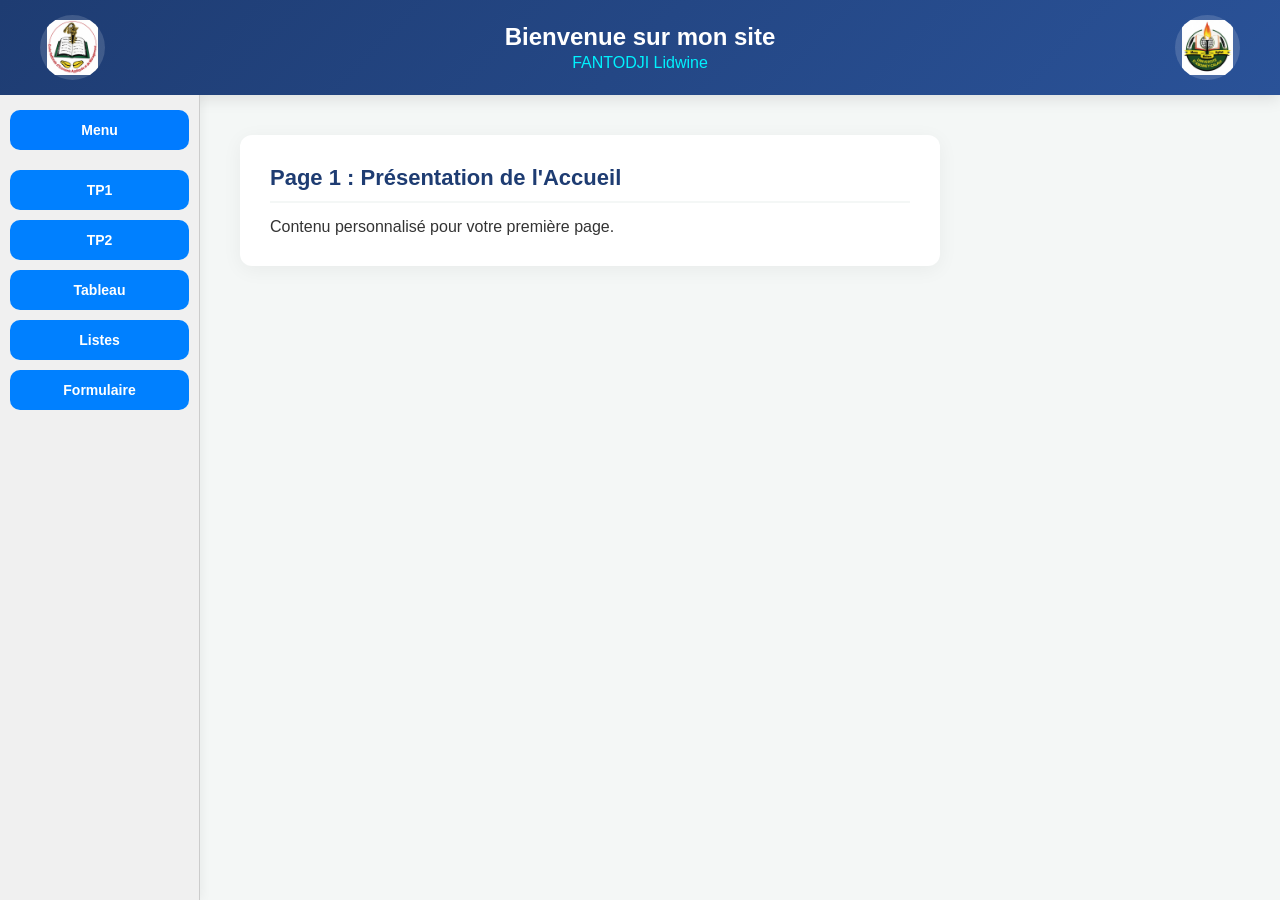
<file: index.html>
<!DOCTYPE html>
<html lang="fr">
<head>
    <meta charset="UTF-8">
    <meta name="viewport" content="width=device-width, initial-scale=1.0">
    <title>Page 1 - Accueil</title>
    <link rel="stylesheet" href="styles.css">
</head>

<body>

<header class="banniere">
    <div class="logo-conteneur">
        <img src="image.jpg" alt="Logo ENEA" class="logo-img">
    </div>

    <div class="titre-centre">
        <h1>Bienvenue sur mon site</h1>
        <h2>FANTODJI Lidwine</h2>
    </div>

    <div class="logo-conteneur">
        <img src="image~2.jpg" alt="Logo UAC" class="logo-img">
    </div>
</header>

<div class="conteneur-principal">

    <nav class="menu-lateral">
        <a href="#" class="btn-menu-principal">Menu</a>
        <a href="TP1.html" class="btn-item">TP1</a>
        <a href="TP2.html" class="btn-item">TP2</a>
        <a href="tableau.html" class="btn-item">Tableau</a>
        <a href="liste.html" class="btn-item">Listes</a>
        <a href="formulaire.html" class="btn-item">Formulaire</a>
    </nav>

    <main class="contenu-page">
        <div class="carte-contenu">
            <h3>Page 1 : Présentation de l'Accueil</h3>
            <p>Contenu personnalisé pour votre première page.</p>
        </div>
    </main>

</div>

</body>
</html>
</file>
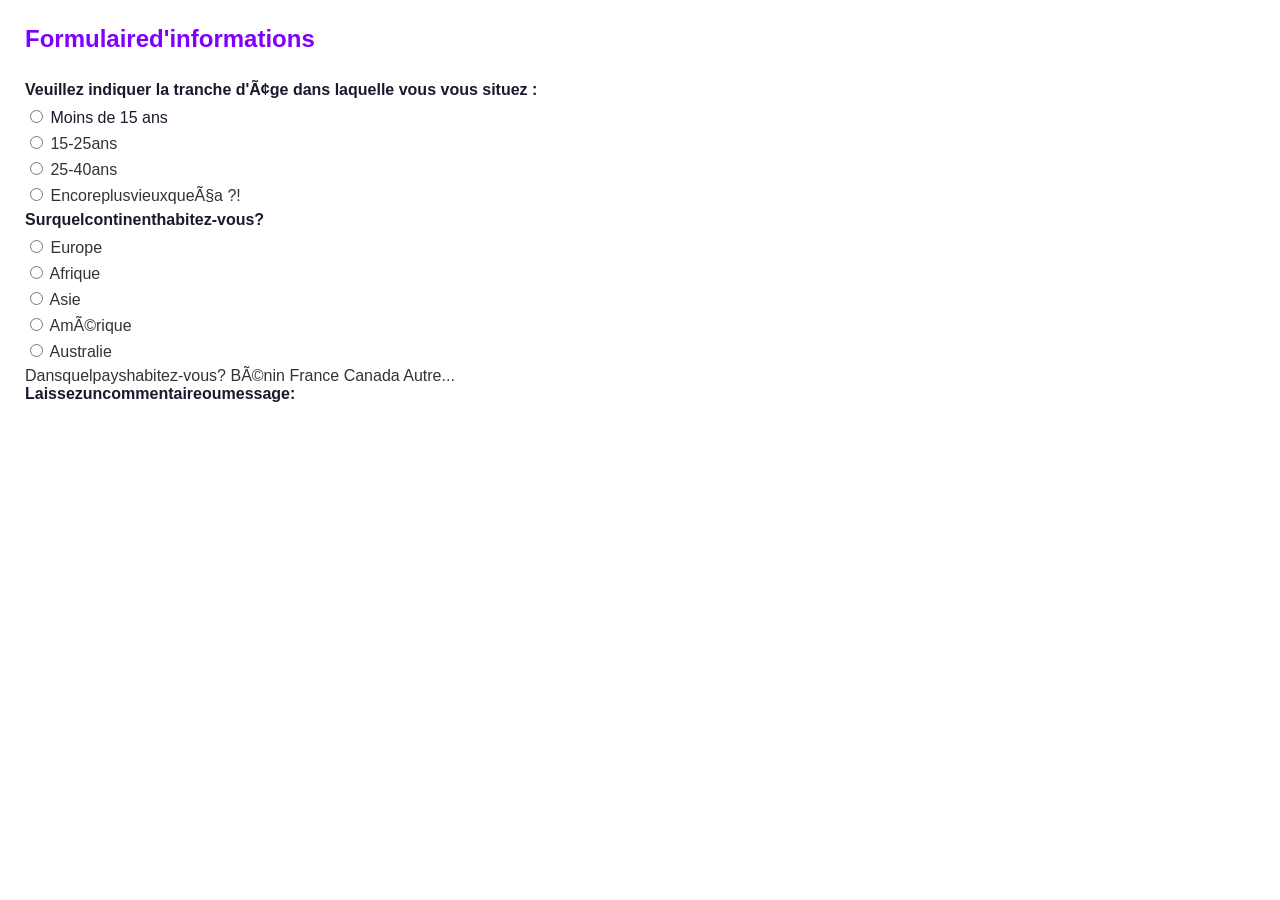
<file: formulaire.html>
<htmllang="fr">
     <head> 
        <metacharset="UTF-8"> 
        <style> body{ font-family:'SegoeUI',Arial,sans-serif; padding:25px; background-color:#ffffff; color:#333333; margin:0; } h2{ color:#7f00ff; border-bottom:3pxsolid#ff007f; padding-bottom:8px; margin-top:0; } .form-group{ margin-bottom:20px; } label{ font-weight:bold; display:block; margin-bottom:8px; color:#1a1a2e;

} .radio-group{ margin-bottom:6px; } select{ padding:8px; border-radius:6px; border:2pxsolid#0084ff; width:250px; font-size:14px; } textarea{ width:100%; max-width:500px; height:100px; border:2pxsolid#0084ff; border-radius:8px; padding:10px; box-sizing:border-box; } </style> </head> <body>
<h2>Formulaired'informations</h2>
<form> <divclass="form-group"> <label>Veuillez indiquer la tranche d'âge dans laquelle vous vous situez :</label> <div class="radio-group"><input type="radio" name="age" id="age1"> <label style="display:inline; font-weight:normal;" for="age1">Moins de 15 ans</label></div> <div class="radio-group"><input type="radio" name="age" id="age2"> <labelstyle="display:inline;font-weight:normal;"for="age2">15-25ans</label></div>

<div class="radio-group"><input type="radio" name="age" id="age3"> <labelstyle="display:inline;font-weight:normal;"for="age3">25-40ans</label></div> <div class="radio-group"><input type="radio" name="age" id="age4"> <labelstyle="display:inline;font-weight:normal;"for="age4">Encoreplusvieuxqueça ?!</label></div> </div>
<divclass="form-group"> <label>Surquelcontinenthabitez-vous?</label> <div class="radio-group"><input type="radio" name="continent" id="c1"> <labelstyle="display:inline;font-weight:normal;"for="c1">Europe</label></div> <div class="radio-group"><input type="radio" name="continent" id="c2"> <labelstyle="display:inline;font-weight:normal;"for="c2">Afrique</label></div> <div class="radio-group"><input type="radio" name="continent" id="c3"> <labelstyle="display:inline;font-weight:normal;"for="c3">Asie</label></div> <div class="radio-group"><input type="radio" name="continent" id="c4"> <labelstyle="display:inline;font-weight:normal;"for="c4">Amérique</label></div> <div class="radio-group"><input type="radio" name="continent" id="c5"> <labelstyle="display:inline;font-weight:normal;"for="c5">Australie</label></div> </div>
<divclass="form-group"> <labelfor="pays">Dansquelpayshabitez-vous?</label> <selectid="pays"> <optionvalue="benin">Bénin</option> <optionvalue="france">France</option> <optionvalue="canada">Canada</option> <optionvalue="autre">Autre...</option> </select> </div>
<divclass="form-group"> <label>Laissezuncommentaireoumessage:</label> <textareaplaceholder="Écrivezvotretexteici..."></textarea> </div>

</form>
</body> </html>
</file>
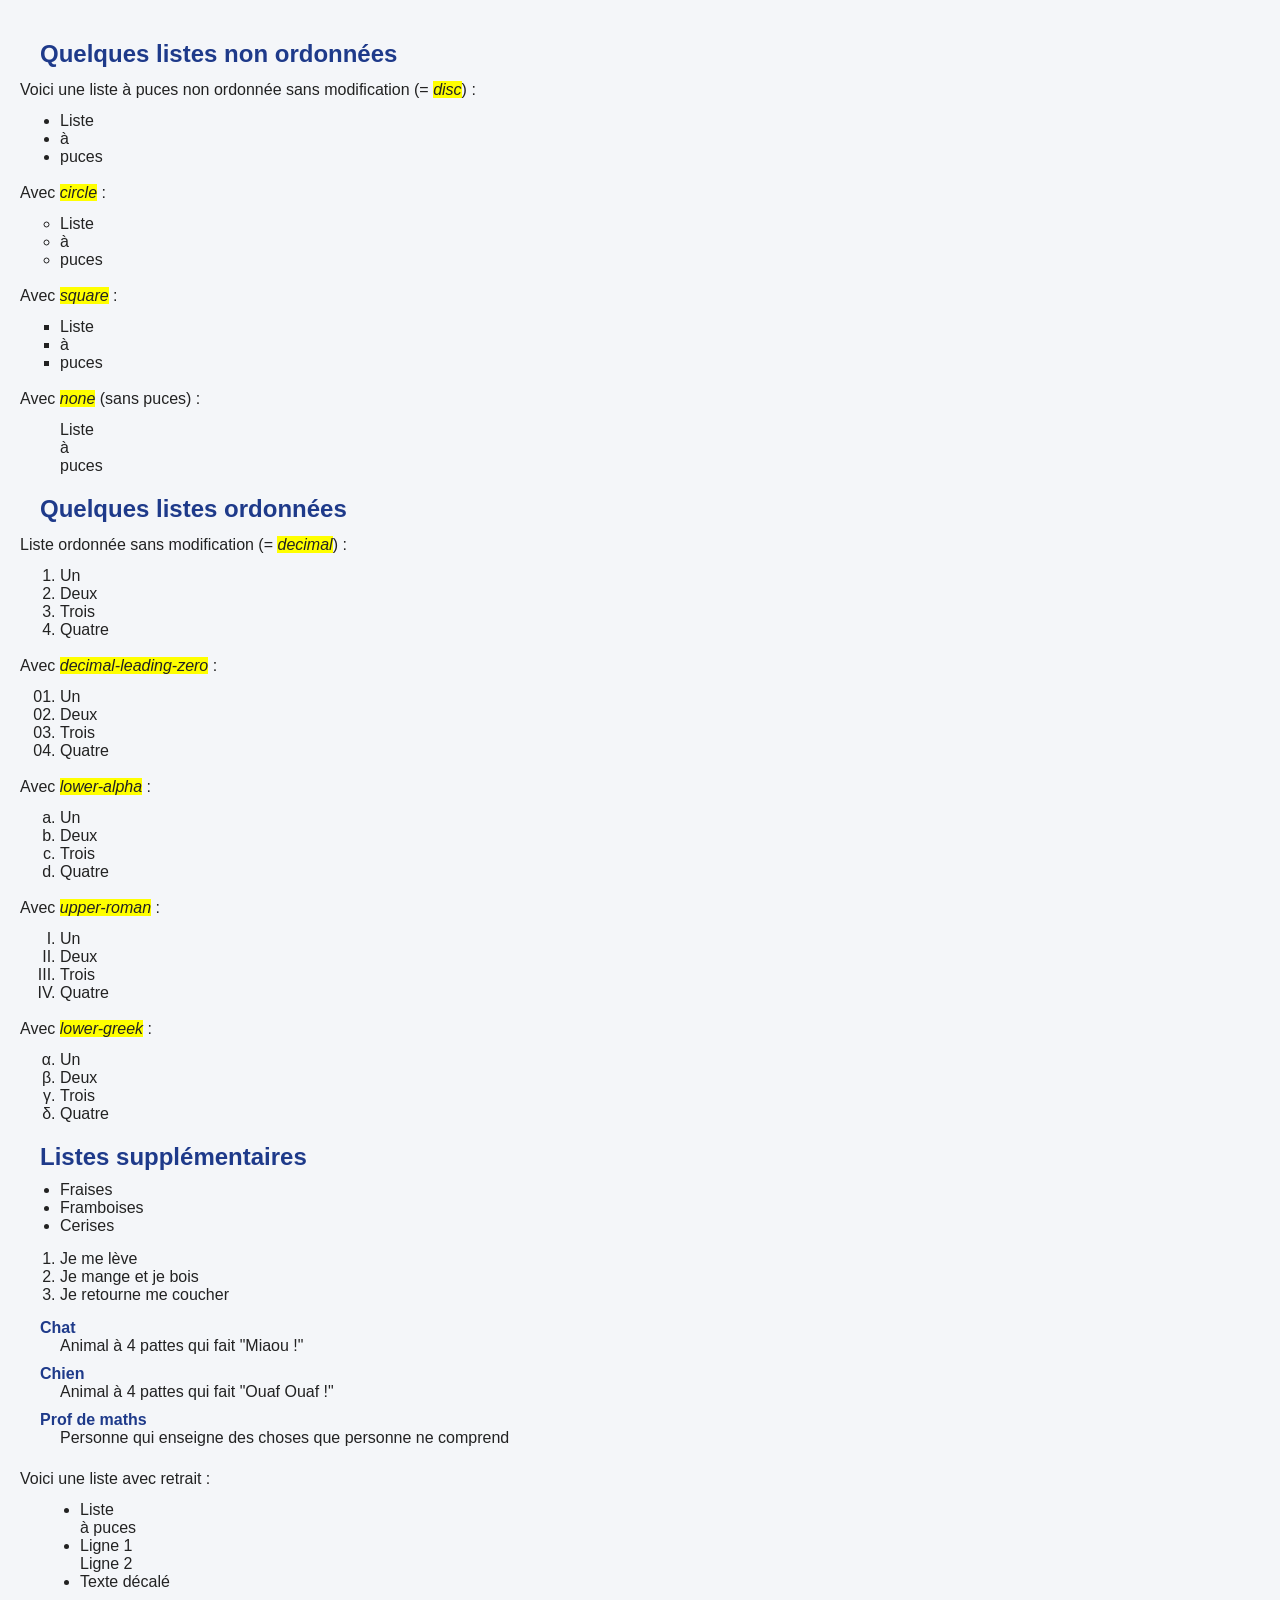
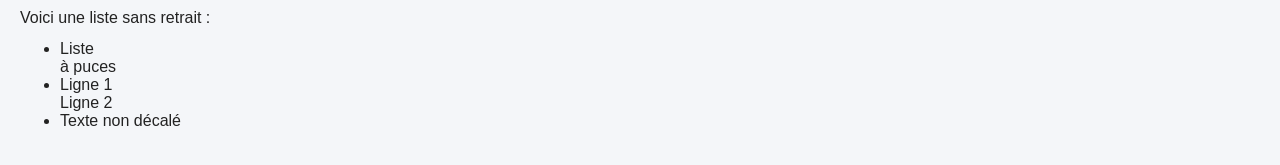
<file: liste.html>
<!DOCTYPE html>
<html lang="fr">

<head>
    <meta charset="UTF-8">
    <title>Listes</title>
    <link rel="stylesheet" href="listes.css">
</head>

<body>

    <h2>Quelques listes non ordonnées</h2>

    <p>Voici une liste à puces non ordonnée sans modification (= <em>disc</em>) :</p>
    <ul>
        <li>Liste</li>
        <li>à</li>
        <li>puces</li>
    </ul>

    <p>Avec <em>circle</em> :</p>
    <ul class="cercle">
        <li>Liste</li>
        <li>à</li>
        <li>puces</li>
    </ul>

    <p>Avec <em>square</em> :</p>
    <ul class="carre">
        <li>Liste</li>
        <li>à</li>
        <li>puces</li>
    </ul>

    <p>Avec <em>none</em> (sans puces) :</p>
    <ul class="rien">
        <li>Liste</li>
        <li>à</li>
        <li>puces</li>
    </ul>

    <h2>Quelques listes ordonnées</h2>

    <p>Liste ordonnée sans modification (= <em>decimal</em>) :</p>
    <ol>
        <li>Un</li>
        <li>Deux</li>
        <li>Trois</li>
        <li>Quatre</li>
    </ol>

    <p>Avec <em>decimal-leading-zero</em> :</p>
    <ol class="commence_a_zero">
        <li>Un</li>
        <li>Deux</li>
        <li>Trois</li>
        <li>Quatre</li>
    </ol>

    <p>Avec <em>lower-alpha</em> :</p>
    <ol class="lettres_minuscules">
        <li>Un</li>
        <li>Deux</li>
        <li>Trois</li>
        <li>Quatre</li>
    </ol>

    <p>Avec <em>upper-roman</em> :</p>
    <ol class="chiffres_romains">
        <li>Un</li>
        <li>Deux</li>
        <li>Trois</li>
        <li>Quatre</li>
    </ol>

    <p>Avec <em>lower-greek</em> :</p>
    <ol class="lettres_grecques">
        <li>Un</li>
        <li>Deux</li>
        <li>Trois</li>
        <li>Quatre</li>
    </ol>

    <h2>Listes supplémentaires</h2>

    <ul>
        <li>Fraises</li>
        <li>Framboises</li>
        <li>Cerises</li>
    </ul>

    <ol>
        <li>Je me lève</li>
        <li>Je mange et je bois</li>
        <li>Je retourne me coucher</li>
    </ol>

    <dl>
        <dt>Chat</dt>
        <dd>Animal à 4 pattes qui fait "Miaou !"</dd>

        <dt>Chien</dt>
        <dd>Animal à 4 pattes qui fait "Ouaf Ouaf !"</dd>

        <dt>Prof de maths</dt>
        <dd>Personne qui enseigne des choses que personne ne comprend</dd>
    </dl>

    <p>Voici une liste avec retrait :</p>
    <ul class="retrait">
        <li>Liste<br>à puces</li>
        <li>Ligne 1<br>Ligne 2</li>
        <li>Texte décalé</li>
    </ul>

    <p>Voici une liste sans retrait :</p>
    <ul class="pas_de_retrait">
        <li>Liste<br>à puces</li>
        <li>Ligne 1<br>Ligne 2</li>
        <li>Texte non décalé</li>
    </ul>

</body>

</html>
</file>
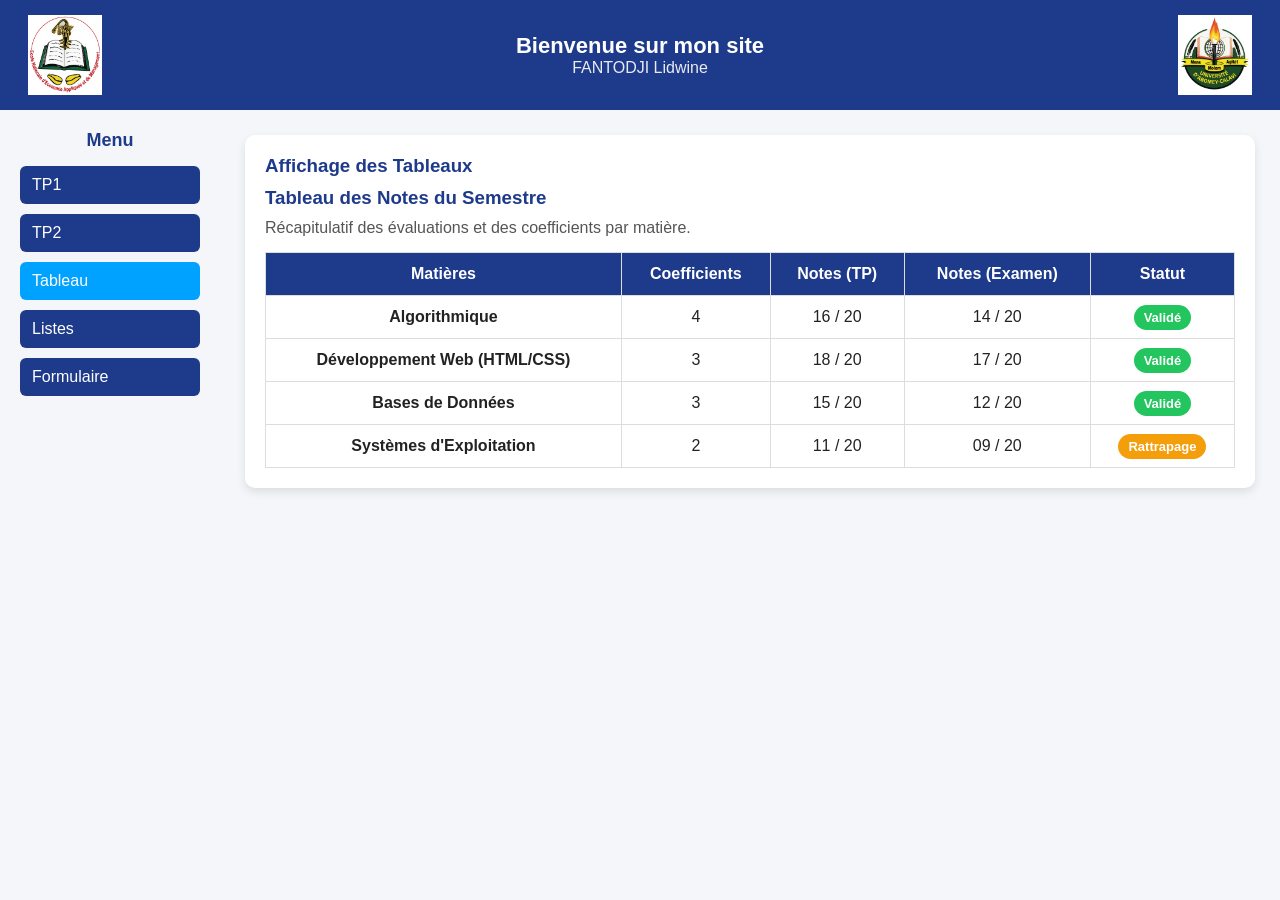
<file: tableau.html>
<!DOCTYPE html>
<html lang="fr">

<head>
    <meta charset="UTF-8">
    <title>Tableau</title>
    <link rel="stylesheet" href="tableau.css">
</head>

<body>

    <header class="banniere">
        <div class="logo-conteneur">
            <img src="image.jpg" alt="Logo ENEA" class="logo-img">
        </div>

        <div class="titre-centre">
            <h1>Bienvenue sur mon site</h1>
            <h2>FANTODJI Lidwine</h2>
        </div>

        <div class="logo-conteneur">
            <img src="image~2.jpg" alt="Logo UAC" class="logo-img">
        </div>
    </header>

    <div class="conteneur-principal">

        <nav class="menu-lateral">
            <a href="#" class="btn-menu-principal">Menu</a>
            <a href="TP1.html" class="btn-item">TP1</a>
            <a href="TP2.html" class="btn-item">TP2</a>
            <a href="tableau.html" class="btn-item active">Tableau</a>
            <a href="liste.html" class="btn-item">Listes</a>
            <a href="formulaire.html" class="btn-item">Formulaire</a>
        </nav>

        <main class="contenu-page">

            <div class="carte-contenu-large">

                <h3>Affichage des Tableaux</h3>

                <h3>Tableau des Notes du Semestre</h3>

                <p class="sous-titre">
                    Récapitulatif des évaluations et des coefficients par matière.
                </p>

                <div class="table-responsive">

                    <table class="tableau-moderne">

                        <thead>
                            <tr>
                                <th>Matières</th>
                                <th>Coefficients</th>
                                <th>Notes (TP)</th>
                                <th>Notes (Examen)</th>
                                <th>Statut</th>
                            </tr>
                        </thead>

                        <tbody>

                            <tr>
                                <td><strong>Algorithmique</strong></td>
                                <td>4</td>
                                <td>16 / 20</td>
                                <td>14 / 20</td>
                                <td><span class="badge valide">Validé</span></td>
                            </tr>

                            <tr>
                                <td><strong>Développement Web (HTML/CSS)</strong></td>
                                <td>3</td>
                                <td>18 / 20</td>
                                <td>17 / 20</td>
                                <td><span class="badge valide">Validé</span></td>
                            </tr>

                            <tr>
                                <td><strong>Bases de Données</strong></td>
                                <td>3</td>
                                <td>15 / 20</td>
                                <td>12 / 20</td>
                                <td><span class="badge valide">Validé</span></td>
                            </tr>

                            <tr>
                                <td><strong>Systèmes d'Exploitation</strong></td>
                                <td>2</td>
                                <td>11 / 20</td>
                                <td>09 / 20</td>
                                <td><span class="badge rattrapage">Rattrapage</span></td>
                            </tr>

                        </tbody>

                    </table>

                </div>

            </div>

        </main>

    </div>

</body>

</html>
</file>
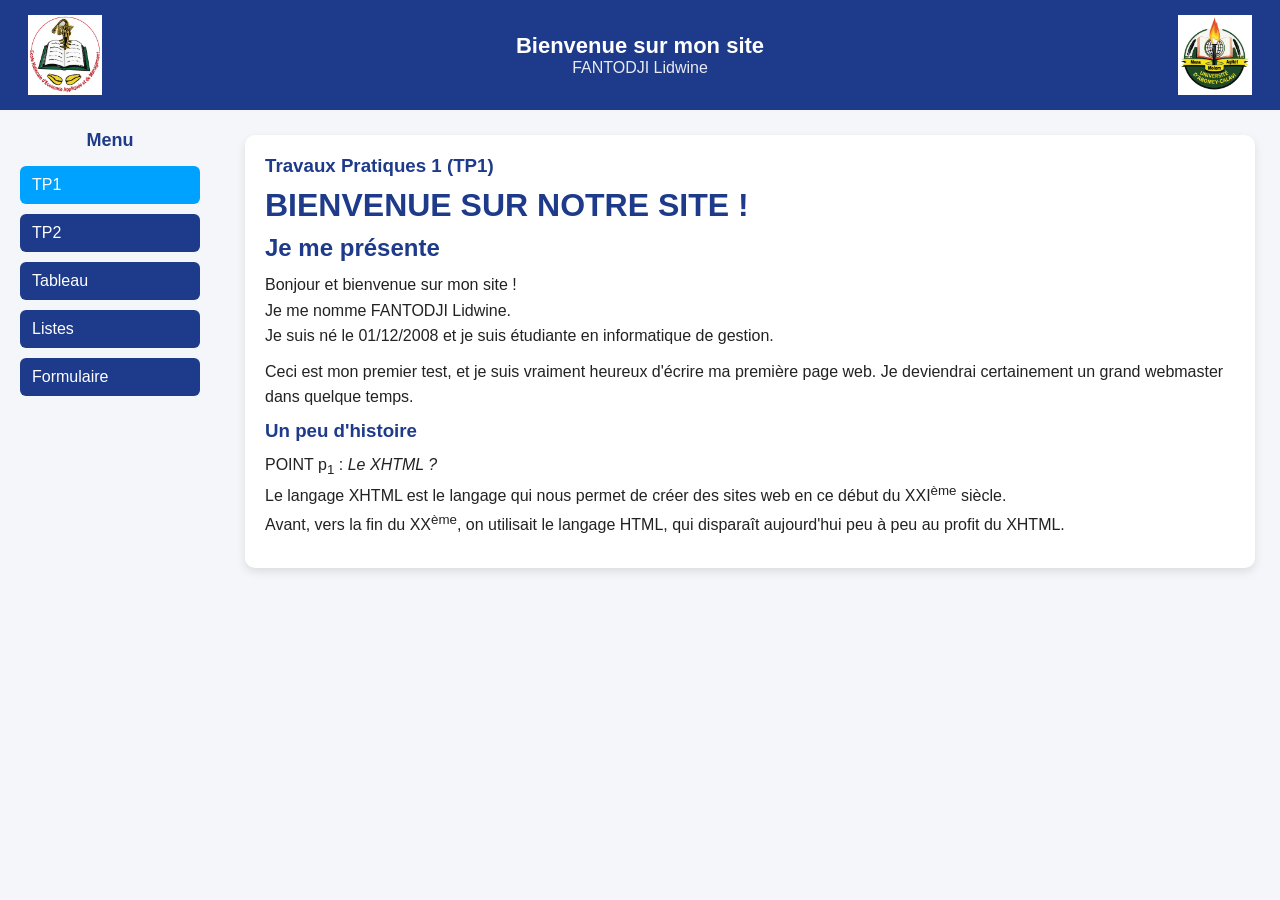
<file: TP1.html>
<!DOCTYPE html>
<html lang="fr">

<head>
    <meta charset="UTF-8">
    <title>TP1</title>
    <link rel="stylesheet" href="tp1.css">
</head>

<body>

    <header class="banniere">
        <div class="logo-conteneur">
            <img src="image.jpg" alt="Logo ENEA" class="logo-img">
        </div>

        <div class="titre-centre">
            <h1>Bienvenue sur mon site</h1>
            <h2>FANTODJI Lidwine</h2>
        </div>

        <div class="logo-conteneur">
            <img src="image~2.jpg" alt="Logo UAC" class="logo-img">
        </div>
    </header>

    <div class="conteneur-principal">

        <nav class="menu-lateral">
            <a href="#" class="btn-menu-principal">Menu</a>
            <a href="TP1.html" class="btn-item active">TP1</a>
            <a href="TP2.html" class="btn-item">TP2</a>
            <a href="tableau.html" class="btn-item">Tableau</a>
            <a href="liste.html" class="btn-item">Listes</a>
            <a href="formulaire.html" class="btn-item">Formulaire</a>
        </nav>

        <main class="contenu-page">

            <div class="carte-contenu">

                <h3>Travaux Pratiques 1 (TP1)</h3>

                <h1>BIENVENUE SUR NOTRE SITE !</h1>

                <h2>Je me présente</h2>

                <p>
                    Bonjour et bienvenue sur mon site !<br>
                    Je me nomme FANTODJI Lidwine.<br>
                    Je suis né le 01/12/2008 et je suis étudiante en informatique de gestion.
                </p>

                <p>
                    Ceci est mon premier test, et je suis vraiment heureux d'écrire ma première page web.
                    Je deviendrai certainement un grand webmaster dans quelque temps.
                </p>

                <h3>Un peu d'histoire</h3>

                <p>
                    POINT p<sub>1</sub> : <em>Le XHTML ?</em><br>
                    Le langage XHTML est le langage qui nous permet de créer des sites web en ce début du XXI<sup>ème</sup> siècle.<br>
                    Avant, vers la fin du XX<sup>ème</sup>, on utilisait le langage HTML, qui disparaît aujourd'hui peu à peu au profit du XHTML.
                </p>

            </div>

        </main>

    </div>

</body>

</html>
</file>
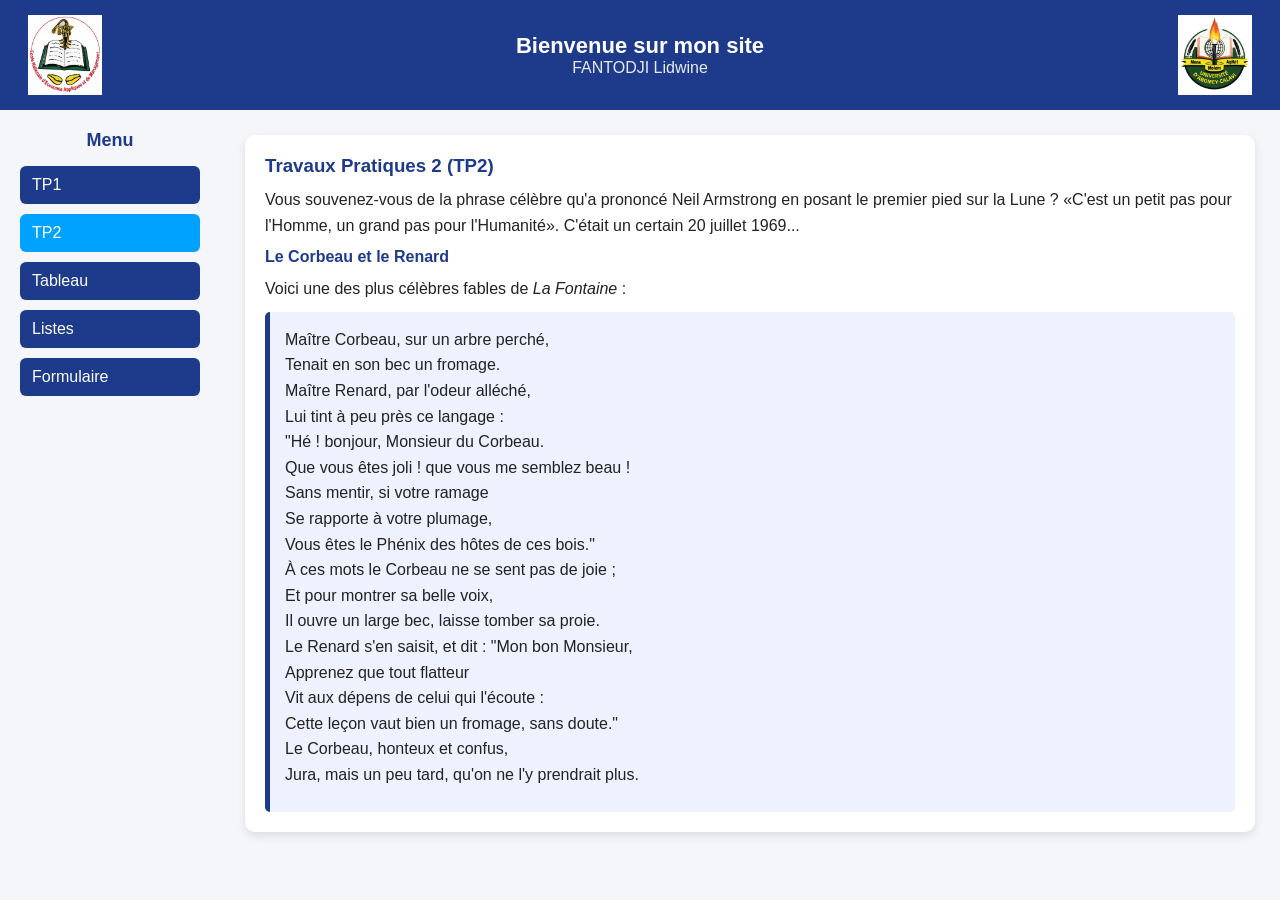
<file: TP2.html>
<!DOCTYPE html>
<html lang="fr">

<head>
    <meta charset="UTF-8">
    <title>TP2</title>
    <link rel="stylesheet" href="tp2.css">
</head>

<body>

    <header class="banniere">
        <div class="logo-conteneur">
            <img src="image.jpg" alt="Logo ENEA" class="logo-img">
        </div>

        <div class="titre-centre">
            <h1>Bienvenue sur mon site</h1>
            <h2>FANTODJI Lidwine</h2>
        </div>

        <div class="logo-conteneur">
            <img src="image~2.jpg" alt="Logo UAC" class="logo-img">
        </div>
    </header>

    <div class="conteneur-principal">

        <nav class="menu-lateral">
            <a href="#" class="btn-menu-principal">Menu</a>
            <a href="TP1.html" class="btn-item">TP1</a>
            <a href="TP2.html" class="btn-item active">TP2</a>
            <a href="tableau.html" class="btn-item">Tableau</a>
            <a href="liste.html" class="btn-item">Listes</a>
            <a href="formulaire.html" class="btn-item">Formulaire</a>
        </nav>

        <main class="contenu-page">

            <div class="carte-contenu">

                <h3>Travaux Pratiques 2 (TP2)</h3>

                <p>
                    Vous souvenez-vous de la phrase célèbre qu'a prononcé Neil Armstrong en posant le premier pied sur la Lune ?
                    <q>C'est un petit pas pour l'Homme, un grand pas pour l'Humanité</q>.
                    C'était un certain 20 juillet 1969...
                </p>

                <h4>Le Corbeau et le Renard</h4>

                <p>
                    Voici une des plus célèbres fables de <em>La Fontaine</em> :
                </p>

                <blockquote>
                    <p>
                        Maître Corbeau, sur un arbre perché,<br>
                        Tenait en son bec un fromage.<br>
                        Maître Renard, par l'odeur alléché,<br>
                        Lui tint à peu près ce langage :<br>
                        "Hé ! bonjour, Monsieur du Corbeau.<br>
                        Que vous êtes joli ! que vous me semblez beau !<br>
                        Sans mentir, si votre ramage<br>
                        Se rapporte à votre plumage,<br>
                        Vous êtes le Phénix des hôtes de ces bois."<br>
                        À ces mots le Corbeau ne se sent pas de joie ;<br>
                        Et pour montrer sa belle voix,<br>
                        Il ouvre un large bec, laisse tomber sa proie.<br>
                        Le Renard s'en saisit, et dit : "Mon bon Monsieur,<br>
                        Apprenez que tout flatteur<br>
                        Vit aux dépens de celui qui l'écoute :<br>
                        Cette leçon vaut bien un fromage, sans doute."<br>
                        Le Corbeau, honteux et confus,<br>
                        Jura, mais un peu tard, qu'on ne l'y prendrait plus.
                    </p>
                </blockquote>

            </div>

        </main>

    </div>

</body>

</html>
</file>
<file: styles.css>
* {
    box-sizing: border-box;
    margin: 0;
    padding: 0;
    font-family: 'Segoe UI', Tahoma, Geneva, Verdana, sans-serif;
}

body {
    background-color: #f4f7f6;
    color: #333;
    height: 100vh;
    display: flex;
    flex-direction: column;
}


.banniere {
    background: linear-gradient(135deg, #1e3c72, #2a5298);
    color: white;
    display: flex;
    justify-content: space-between;
    align-items: center;
    padding: 15px 40px;
    box-shadow: 0 4px 15px rgba(0, 0, 0, 0.1);
    height: 95px;
}

.titre-centre {
    text-align: center;
}

.titre-centre h1 {
    font-size: 24px;
    font-weight: 700;
    margin-bottom: 3px;
}

.titre-centre h2 {
    font-size: 16px;
    color: #00f2fe;
    font-weight: 400;
}


.logo-conteneur {
    display: flex;
    align-items: center;
    justify-content: center;
    width: 65px;
    height: 65px;
    background: rgba(255, 255, 255, 0.15);
    padding: 5px;
    border-radius: 50%;
    overflow: hidden;
}

.logo-img {
    width: 100%;
    height: 100%;
    object-fit: contain;
}


.conteneur-principal {
    display: flex;
    flex: 1;
    overflow: hidden;
}


.menu-lateral {
    width: 240px;
    background-color: #ffffff;
    padding: 25px 15px;
    display: flex;
    flex-direction: column;
    gap: 10px;
    box-shadow: 2px 0 10px rgba(0, 0, 0, 0.05);
    z-index: 10;
}

.btn-menu-principal {
    display: block;
    text-align: center;
    padding: 12px;
    background-color: #00f2fe;
    color: #1e3c72;
    text-decoration: none;
    font-weight: bold;
    border-radius: 8px;
    margin-bottom: 10px;
    pointer-events: none; 
}

.btn-item {
    display: block;
    padding: 12px 18px;
    text-decoration: none;
    color: #555;
    font-weight: 600;
    border-radius: 8px;
    transition: all 0.3s ease;
}

.btn-item:hover {
    background-color: #f0f4f8;
    color: #1e3c72;
    padding-left: 22px;
}


.btn-item.active {
    background-color: #1e3c72;
    color: white;
}


.contenu-page {
    flex: 1;
    padding: 40px;
    overflow-y: auto;
}

.carte-contenu {
    background-color: white;
    padding: 30px;
    border-radius: 12px;
    box-shadow: 0 4px 20px rgba(0, 0, 0, 0.05);
    max-width: 700px;
}

.carte-contenu h3 {
    font-size: 22px;
    color: #1e3c72;
    margin-bottom: 15px;
    border-bottom: 2px solid #f4f7f6;
    padding-bottom: 10px;
}


.groupe-form { margin-bottom: 20px; }
.groupe-form label { display: block; font-weight: 600; margin-bottom: 8px; }
.options-radio label { display: block; margin-bottom: 8px; cursor: pointer; }
select, input[type="text"] { width: 100%; padding: 10px; border: 1px solid #ccc; border-radius: 6px; }
.btn-validation { background: linear-gradient(135deg, #00f2fe, #4facfe); color: white; border: none; padding: 12px 20px; font-weight: bold; border-radius: 6px; cursor: pointer; }
 
table { border-collapse: collapse;  } td { border: 1px solid black; } 

.menu-lateral {
    width: 200px;                 
    background-color: #f0f0f0;    
    padding: 15px 10px;           
    display: flex;
    flex-direction: column;      
    border-right: 1px solid #ccc; 
}


.btn-menu-principal, .btn-item {
    display: block;
    width: 100%;                  
    padding: 12px 5px;           
    text-align: center;           
    text-decoration: none;       
    color: white;               
    font-size: 14px;
    font-weight: bold;
    border-radius: 10px;          
    box-sizing: border-box;
}


.btn-menu-principal {
    background-color: #007bff;    
}

.btn-item {
    background-color: #0080ff;   
    transition: opacity 0.2s;     
}


.btn-item:hover {
    opacity: 0.85;               
}
/* --- STYLE DU TABLEAU MODERNE --- */

/* Permet au tableau de ne pas déformer la page si l'écran est petit */
.table-responsive {
    width: 100%;
    overflow-x: auto;
    margin-top: 20px;
}

.tableau-moderne {
    width: 100%;
    border-collapse: collapse; /* Supprime les doubles bordures */
    font-size: 15px;
    text-align: left;
    background-color: white;
}

/* Style de la ligne d'en-tête (Haut du tableau) */
.tableau-moderne th {
    background-color: #1e3c72; /* Bleu nuit assorti à votre bannière */
    color: white;
    padding: 14px 18px;
    font-weight: 600;
    text-transform: uppercase;
    font-size: 13px;
    letter-spacing: 0.5px;
}

/* Style des cellules classiques */
.tableau-moderne td {
    padding: 12px 18px;
    border-bottom: 1px solid #eef2f5;
    color: #444;
}

/* Alternance de couleur pour une lecture plus facile (lignes paires) */
.tableau-moderne tbody tr:nth-of-type(even) {
    background-color: #f8fafc;
}

/* Effet visuel quand la souris passe sur une ligne */
.tableau-moderne tbody tr:hover {
    background-color: #f1f5f9;
}

/* --- PETITS BADGES DE STATUT DANS LE TABLEAU --- */
.badge {
    display: inline-block;
    padding: 4px 10px;
    border-radius: 20px;
    font-size: 12px;
    font-weight: bold;
    text-align: center;
}

.badge.valide {
    background-color: #ebf9f1;
    color: #2ecc71; /* Vert */
}

.badge.rattrapage {
    background-color: #fdf2e9;
    color: #e67e22; /* Orange */
}

/* Ajustement de la largeur maximale pour les tableaux */
.carte-contenu-large {
    background-color: rgb(190, 35, 35);
    padding: 30px;
    border-radius: 12px;
    box-shadow: 0 4px 20px rgba(0, 0, 0, 0.05);
    max-width: 900px; /* Plus large pour accueillir le tableau à l'aise */
}
/* --- TABLEAU ENCADRÉ --- */
.tableau-moderne {
    width: 100%;
    border-collapse: collapse; /* Fusionne les bordures pour éviter les doubles traits */
    font-size: 15px;
    text-align: left;
    background-color: rgb(172, 24, 24);
    
    /* Encadrement extérieur du tableau */
    border: 2px solid #1e3c72; /* Ligne épaisse bleu nuit tout autour */
    border-radius: 8px;        /* Arrondit légèrement les angles extérieurs */
    overflow: hidden;          /* Force les angles à rester arrondis */
}

/* Encadrement des cellules de l'en-tête */
.tableau-moderne th {
    background-color: #1e3c72;
    color: rgb(216, 19, 19);
    padding: 14px 18px;
    font-weight: 600;
    text-transform: uppercase;
    font-size: 13px;
    letter-spacing: 0.5px;
    
    /* Bordures intérieures de l'en-tête */
    border: 1px solid #142c54; 
}

/* Encadrement des cellules du contenu */
.tableau-moderne td {
    padding: 12px 18px;
    color: #444;
    
    /* Bordures intérieures fines entre chaque case */
    border: 1px solid #0e5dbe; /* Ligne grise nette pour séparer les cases */
}

/* Conservé : Alternance de couleur pour la lecture */
.tableau-moderne tbody tr:nth-of-type(even) {
    background-color: #1266b9;
}

/* Conservé : Effet au survol */
.tableau-moderne tbody tr:hover {
    background-color: #1a6ec2;
}
</file>
<file: listes.css>
/* RESET */
* {
    margin: 0;
    padding: 0;
    box-sizing: border-box;
}

body {
    font-family: Arial, Verdana, sans-serif;
    background: #f4f6f9;
    padding: 20px;
    color: #222;
}

/* TITRES */
h2 {
    text-indent: 20px;
    margin: 20px 0 10px;
    color: #1e3a8a;
}

/* TEXTES */
p {
    margin: 10px 0;
    line-height: 1.5;
}

em {
    background-color: yellow;
}

strong {
    color: red;
}

/* LISTES NON ORDONNÉES */
ul {
    margin-left: 40px;
    margin-bottom: 15px;
}

.cercle {
    list-style-type: circle;
}

.carre {
    list-style-type: square;
}

.rien {
    list-style-type: none;
}

/* LISTES ORDONNÉES */
ol {
    margin-left: 40px;
    margin-bottom: 15px;
}

.commence_a_zero {
    list-style-type: decimal-leading-zero;
}

.lettres_minuscules {
    list-style-type: lower-alpha;
}

.chiffres_romains {
    list-style-type: upper-roman;
}

.lettres_grecques {
    list-style-type: lower-greek;
}

/* DL */
dl {
    margin-left: 20px;
    margin-bottom: 20px;
}

dt {
    font-weight: bold;
    margin-top: 10px;
    color: #1e3a8a;
}

dd {
    margin-left: 20px;
    margin-bottom: 5px;
}

/* RETRAIT */
.retrait li {
    margin-left: 20px;
}

.pas_de_retrait li {
    margin-left: 0;
}
</file>
<file: tableau.css>
/* RESET */
* {
    margin: 0;
    padding: 0;
    box-sizing: border-box;
}

body {
    font-family: Arial, sans-serif;
    background: #f4f6f9;
    color: #222;
}

/* BANNIÈRE */
.banniere {
    display: flex;
    justify-content: space-between;
    align-items: center;
    background: #1e3a8a;
    color: white;
    padding: 15px 25px;
}

.logo-conteneur {
    width: 80px;
    height: 80px;
}

.logo-img {
    width: 100%;
    height: 100%;
    object-fit: contain;
}

.titre-centre {
    text-align: center;
}

.titre-centre h1 {
    font-size: 22px;
}

.titre-centre h2 {
    font-size: 16px;
    font-weight: normal;
    opacity: 0.9;
}

/* CONTENEUR */
.conteneur-principal {
    display: flex;
    min-height: calc(100vh - 110px);
}

/* MENU */
.menu-lateral {
    width: 220px;
    padding: 20px;
}

.btn-menu-principal {
    display: block;
    text-align: center;
    font-weight: bold;
    margin-bottom: 15px;
    color: #1e3a8a;
    text-decoration: none;
    font-size: 18px;
}

.btn-item {
    display: block;
    background: #1e3a8a;
    color: white;
    text-decoration: none;
    padding: 10px 12px;
    margin-bottom: 10px;
    border-radius: 6px;
    transition: 0.3s;
}

.btn-item.active {
    background: #00a2ff;
}

.btn-item:hover {
    background: #0f2c6e;
    transform: translateX(5px);
}

/* CONTENU */
.contenu-page {
    flex: 1;
    padding: 25px;
}

.carte-contenu-large {
    background: white;
    padding: 20px;
    border-radius: 10px;
    box-shadow: 0 4px 10px rgba(0,0,0,0.1);
}

/* TITRES */
.carte-contenu-large h3 {
    color: #1e3a8a;
    margin-bottom: 10px;
}

.sous-titre {
    margin-bottom: 15px;
    color: #555;
}

/* TABLEAU */
.table-responsive {
    overflow-x: auto;
}

.tableau-moderne {
    width: 100%;
    border-collapse: collapse;
    min-width: 600px;
}

.tableau-moderne th,
.tableau-moderne td {
    border: 1px solid #ddd;
    padding: 12px;
    text-align: center;
}

.tableau-moderne th {
    background: #1e3a8a;
    color: white;
}

/* BADGES */
.badge {
    padding: 5px 10px;
    border-radius: 20px;
    font-size: 13px;
    font-weight: bold;
}

.valide {
    background: #22c55e;
    color: white;
}

.rattrapage {
    background: #f59e0b;
    color: white;
}
</file>
<file: tp1.css>
/* RESET */
* {
    margin: 0;
    padding: 0;
    box-sizing: border-box;
}

body {
    font-family: Arial, sans-serif;
    background: #f4f6f9;
    color: #222;
}

/* BANNIÈRE */
.banniere {
    display: flex;
    justify-content: space-between;
    align-items: center;
    background: #1e3a8a;
    color: white;
    padding: 15px 25px;
}

.logo-conteneur {
    width: 80px;
    height: 80px;
}

.logo-img {
    width: 100%;
    height: 100%;
    object-fit: contain;
}

.titre-centre {
    text-align: center;
}

.titre-centre h1 {
    font-size: 22px;
}

.titre-centre h2 {
    font-size: 16px;
    font-weight: normal;
    opacity: 0.9;
}

/* CONTENEUR */
.conteneur-principal {
    display: flex;
    min-height: calc(100vh - 110px);
}

/* MENU LATÉRAL */
.menu-lateral {
    width: 220px;
    padding: 20px;
}

/* bouton menu */
.btn-menu-principal {
    display: block;
    text-align: center;
    font-weight: bold;
    margin-bottom: 15px;
    color: #1e3a8a;
    text-decoration: none;
    font-size: 18px;
}

/* items menu */
.btn-item {
    display: block;
    background: #1e3a8a;
    color: white;
    text-decoration: none;
    padding: 10px 12px;
    margin-bottom: 10px;
    border-radius: 6px;
    transition: 0.3s;
}

/* item actif */
.btn-item.active {
    background: #00a2ff;
}

/* hover */
.btn-item:hover {
    background: #0f2c6e;
    transform: translateX(5px);
}

/* CONTENU */
.contenu-page {
    flex: 1;
    padding: 25px;
}

.carte-contenu {
    background: white;
    padding: 20px;
    border-radius: 10px;
    box-shadow: 0 4px 10px rgba(0,0,0,0.1);
}

.carte-contenu h1,
.carte-contenu h2,
.carte-contenu h3 {
    margin-bottom: 10px;
    color: #1e3a8a;
}

.carte-contenu p {
    margin-bottom: 10px;
    line-height: 1.6;
}
</file>
<file: tp2.css>
/* RESET */
* {
    margin: 0;
    padding: 0;
    box-sizing: border-box;
}

body {
    font-family: Arial, sans-serif;
    background: #f4f6f9;
    color: #222;
}

/* BANNIÈRE */
.banniere {
    display: flex;
    justify-content: space-between;
    align-items: center;
    background: #1e3a8a;
    color: white;
    padding: 15px 25px;
}

.logo-conteneur {
    width: 80px;
    height: 80px;
}

.logo-img {
    width: 100%;
    height: 100%;
    object-fit: contain;
}

.titre-centre {
    text-align: center;
}

.titre-centre h1 {
    font-size: 22px;
}

.titre-centre h2 {
    font-size: 16px;
    font-weight: normal;
    opacity: 0.9;
}

/* CONTENEUR */
.conteneur-principal {
    display: flex;
    min-height: calc(100vh - 110px);
}

/* MENU */
.menu-lateral {
    width: 220px;
    padding: 20px;
}

/* MENU TITLE */
.btn-menu-principal {
    display: block;
    text-align: center;
    font-weight: bold;
    margin-bottom: 15px;
    color: #1e3a8a;
    text-decoration: none;
    font-size: 18px;
}

/* ITEMS */
.btn-item {
    display: block;
    background: #1e3a8a;
    color: white;
    text-decoration: none;
    padding: 10px 12px;
    margin-bottom: 10px;
    border-radius: 6px;
    transition: 0.3s;
}

.btn-item.active {
    background: #00a2ff;
}

.btn-item:hover {
    background: #0f2c6e;
    transform: translateX(5px);
}

/* CONTENU */
.contenu-page {
    flex: 1;
    padding: 25px;
}

.carte-contenu {
    background: white;
    padding: 20px;
    border-radius: 10px;
    box-shadow: 0 4px 10px rgba(0,0,0,0.1);
}

.carte-contenu h3,
.carte-contenu h4 {
    color: #1e3a8a;
    margin-bottom: 10px;
}

.carte-contenu p {
    margin-bottom: 10px;
    line-height: 1.6;
}

/* BLOCKQUOTE */
blockquote {
    background: #eef2ff;
    border-left: 5px solid #1e3a8a;
    padding: 15px;
    margin-top: 10px;
    border-radius: 5px;
}
</file>
